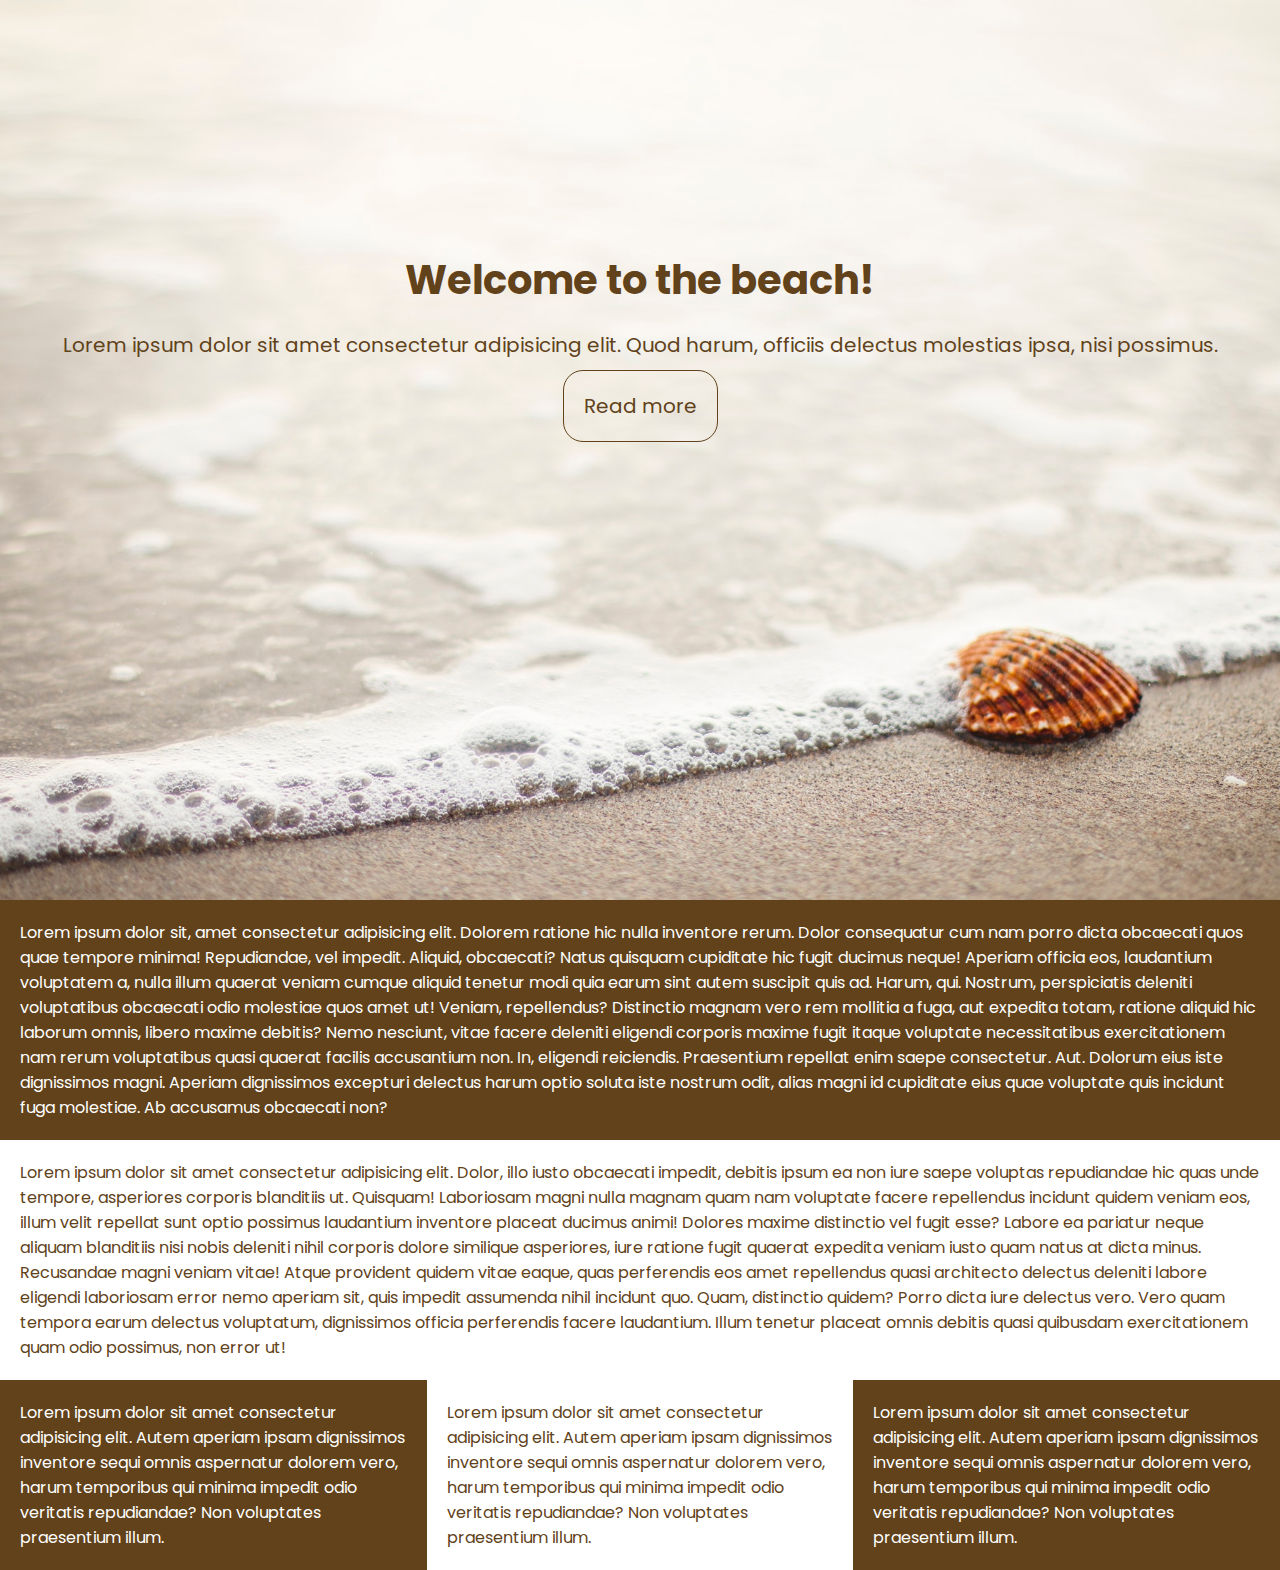
<file: beach/index.html>
<!DOCTYPE html>
<html lang="en">
<head>
    <meta charset="UTF-8">
    <meta name="viewport" content="width=device-width, initial-scale=1.0">
    <title>Beach</title>
    <link rel="stylesheet" href="style.css">
</head>
    <main>
        <section class="section-1">
            <h1>Welcome to the beach!</h1>
            <p>Lorem ipsum dolor sit amet consectetur adipisicing elit. Quod harum, officiis delectus molestias ipsa, nisi possimus.</p>
            <a href="#read-more" class="button">Read more</a>
        </section>
        <!-- Section 2  <section/> -->
        <section id="read-more">
            <p class="section-2">Lorem ipsum dolor sit, amet consectetur adipisicing elit. Dolorem ratione hic nulla inventore rerum. Dolor consequatur cum nam porro dicta obcaecati quos quae tempore minima! Repudiandae, vel impedit. Aliquid, obcaecati?
            Natus quisquam cupiditate hic fugit ducimus neque! Aperiam officia eos, laudantium voluptatem a, nulla illum quaerat veniam cumque aliquid tenetur modi quia earum sint autem suscipit quis ad. Harum, qui.
            Nostrum, perspiciatis deleniti voluptatibus obcaecati odio molestiae quos amet ut! Veniam, repellendus? Distinctio magnam vero rem mollitia a fuga, aut expedita totam, ratione aliquid hic laborum omnis, libero maxime debitis?
            Nemo nesciunt, vitae facere deleniti eligendi corporis maxime fugit itaque voluptate necessitatibus exercitationem nam rerum voluptatibus quasi quaerat facilis accusantium non. In, eligendi reiciendis. Praesentium repellat enim saepe consectetur. Aut.
            Dolorum eius iste dignissimos magni. Aperiam dignissimos excepturi delectus harum optio soluta iste nostrum odit, alias magni id cupiditate eius quae voluptate quis incidunt fuga molestiae. Ab accusamus obcaecati non?</p>
        </section>
        <!-- Section 3 -->
        <section>
            <p  class="section-3">Lorem ipsum dolor sit amet consectetur adipisicing elit. Dolor, illo iusto obcaecati impedit, debitis ipsum ea non iure saepe voluptas repudiandae hic quas unde tempore, asperiores corporis blanditiis ut. Quisquam!
            Laboriosam magni nulla magnam quam nam voluptate facere repellendus incidunt quidem veniam eos, illum velit repellat sunt optio possimus laudantium inventore placeat ducimus animi! Dolores maxime distinctio vel fugit esse?
            Labore ea pariatur neque aliquam blanditiis nisi nobis deleniti nihil corporis dolore similique asperiores, iure ratione fugit quaerat expedita veniam iusto quam natus at dicta minus. Recusandae magni veniam vitae!
            Atque provident quidem vitae eaque, quas perferendis eos amet repellendus quasi architecto delectus deleniti labore eligendi laboriosam error nemo aperiam sit, quis impedit assumenda nihil incidunt quo. Quam, distinctio quidem?
            Porro dicta iure delectus vero. Vero quam tempora earum delectus voluptatum, dignissimos officia perferendis facere laudantium. Illum tenetur placeat omnis debitis quasi quibusdam exercitationem quam odio possimus, non error ut!</p>
        </section>
        <!-- Section 4 -->
        <section class="section-4">
            <p class="paragraph-1">Lorem ipsum dolor sit amet consectetur adipisicing elit. Autem aperiam ipsam dignissimos inventore sequi omnis aspernatur dolorem vero, harum temporibus qui minima impedit odio veritatis repudiandae? Non voluptates praesentium illum.</p>
            <p class="paragraph-2">Lorem ipsum dolor sit amet consectetur adipisicing elit. Autem aperiam ipsam dignissimos inventore sequi omnis aspernatur dolorem vero, harum temporibus qui minima impedit odio veritatis repudiandae? Non voluptates praesentium illum.</p>
            <p class="paragraph-3">Lorem ipsum dolor sit amet consectetur adipisicing elit. Autem aperiam ipsam dignissimos inventore sequi omnis aspernatur dolorem vero, harum temporibus qui minima impedit odio veritatis repudiandae? Non voluptates praesentium illum.</p>
        </section>
    </main>
</body>
</html>
</file>
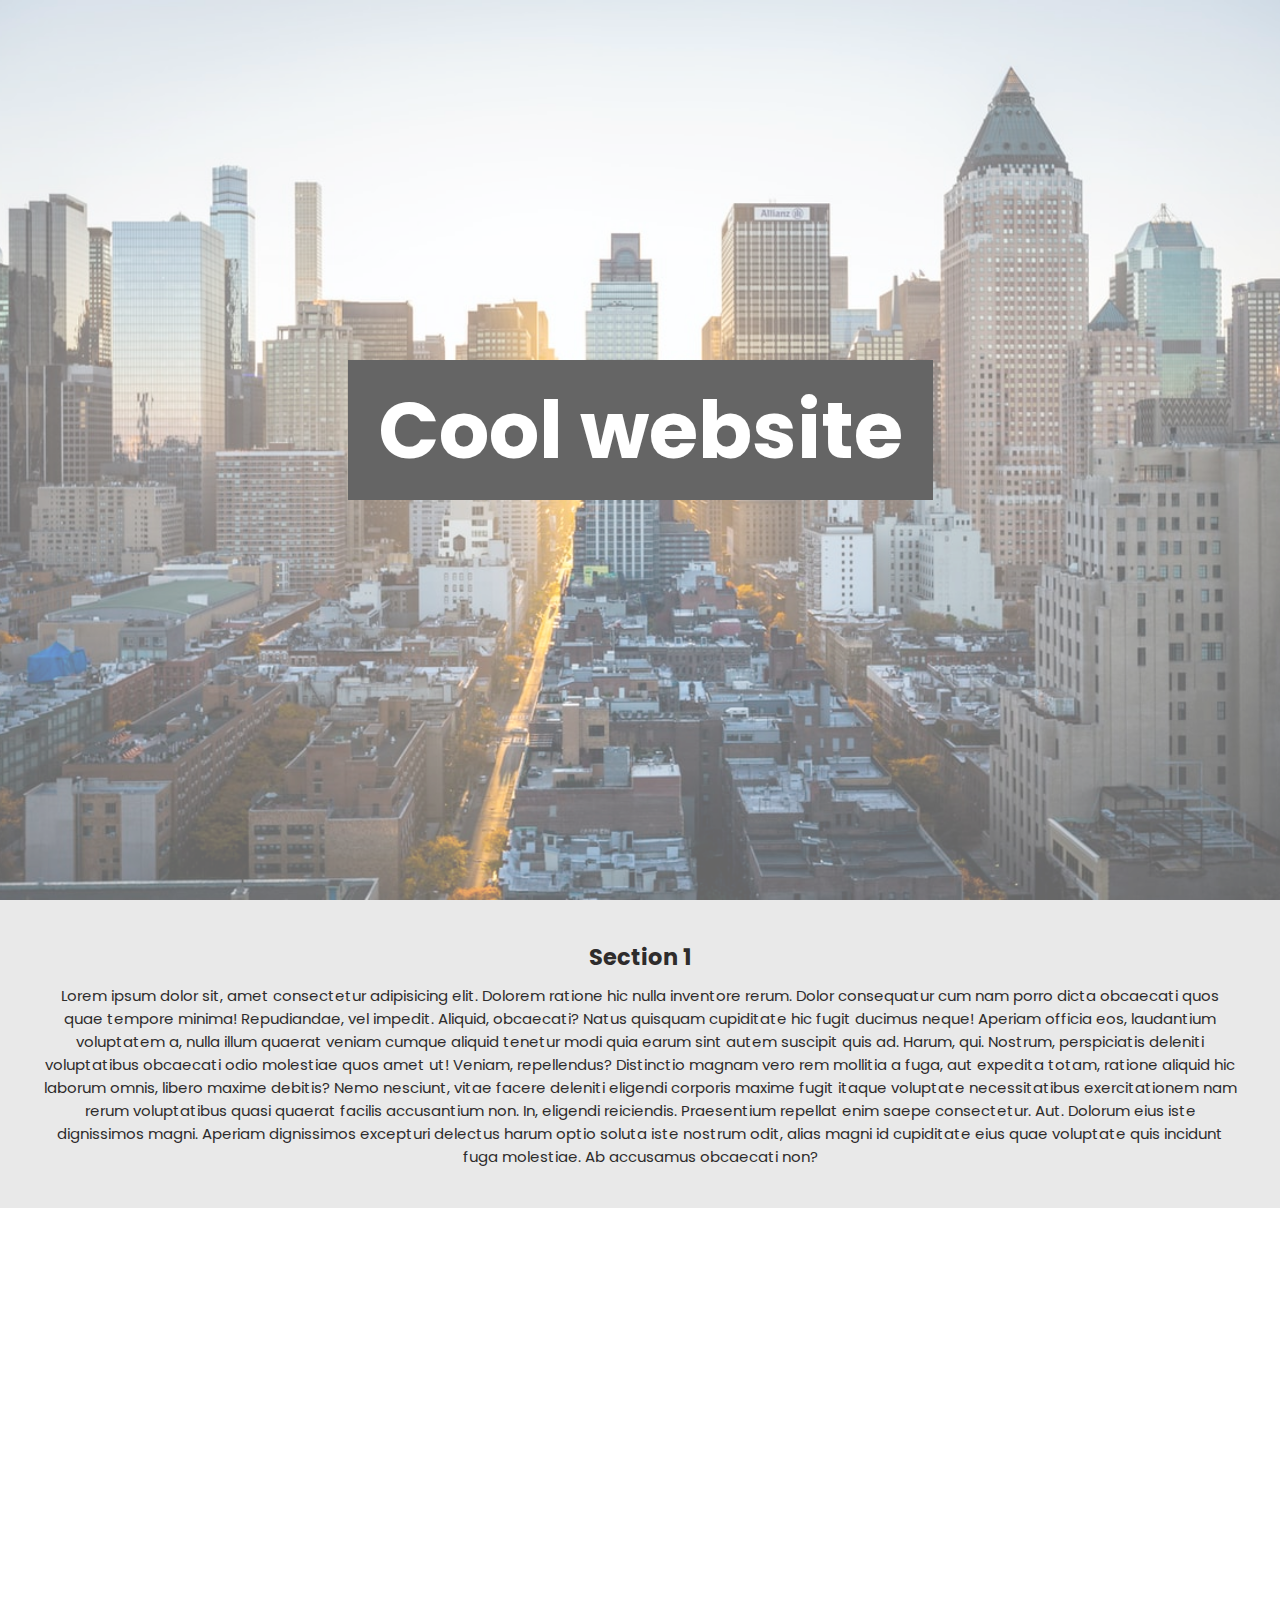
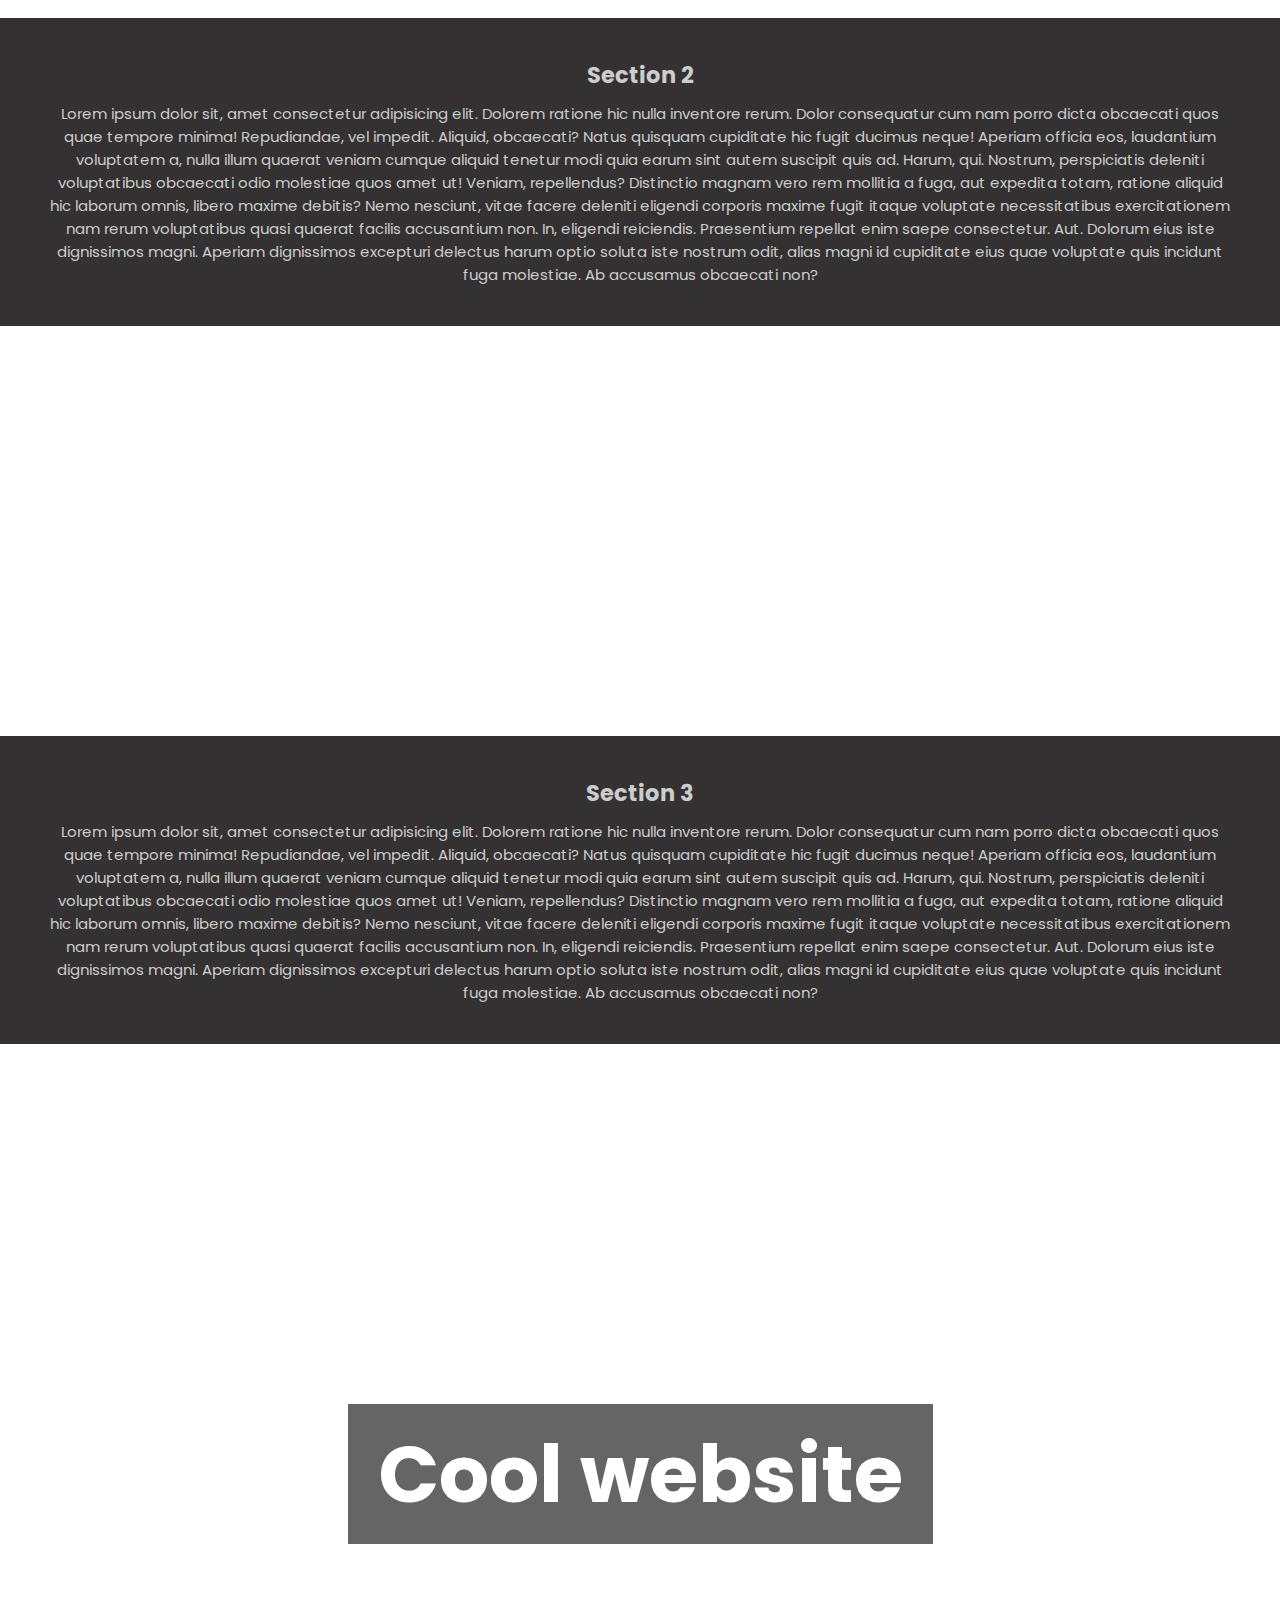
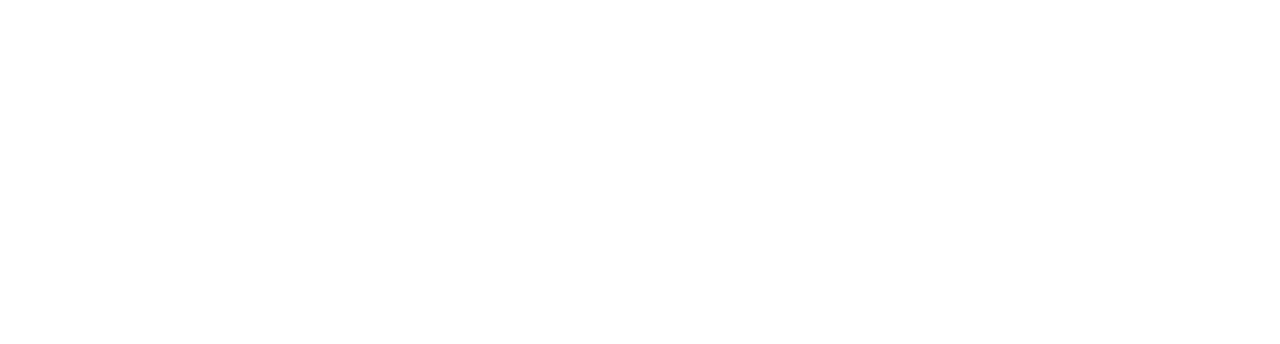
<file: cool website/index.html>
<!DOCTYPE html>
<html lang="en">
<head>
    <meta charset="UTF-8">
    <meta name="viewport" content="width=device-width, initial-scale=1.0">
    <title>Cool website</title>
    <link rel="stylesheet" href="style.css">
</head>
    <main>
        <!-- Section 1 -->
        <section class="section-1">
            <h1 class="title">Cool website</h1>
        </section>
        <!-- Section 2 -->
        <section class="section-2">
            <h2>Section 1</h2>
            <p>Lorem ipsum dolor sit, amet consectetur adipisicing elit. Dolorem ratione hic nulla inventore rerum. Dolor consequatur cum nam porro dicta obcaecati quos quae tempore minima! Repudiandae, vel impedit. Aliquid, obcaecati?
            Natus quisquam cupiditate hic fugit ducimus neque! Aperiam officia eos, laudantium voluptatem a, nulla illum quaerat veniam cumque aliquid tenetur modi quia earum sint autem suscipit quis ad. Harum, qui.
            Nostrum, perspiciatis deleniti voluptatibus obcaecati odio molestiae quos amet ut! Veniam, repellendus? Distinctio magnam vero rem mollitia a fuga, aut expedita totam, ratione aliquid hic laborum omnis, libero maxime debitis?
            Nemo nesciunt, vitae facere deleniti eligendi corporis maxime fugit itaque voluptate necessitatibus exercitationem nam rerum voluptatibus quasi quaerat facilis accusantium non. In, eligendi reiciendis. Praesentium repellat enim saepe consectetur. Aut.
            Dolorum eius iste dignissimos magni. Aperiam dignissimos excepturi delectus harum optio soluta iste nostrum odit, alias magni id cupiditate eius quae voluptate quis incidunt fuga molestiae. Ab accusamus obcaecati non?</p>
        </section>
        <!-- Section 3 -->
        <section class="section-3">
            <h1 class="title-2">Image 2</h1>
        </section>
        <!-- Section 4 -->
        <section class="section-4">
            <h2>Section 2</h2>
            <p>Lorem ipsum dolor sit, amet consectetur adipisicing elit. Dolorem ratione hic nulla inventore rerum. Dolor consequatur cum nam porro dicta obcaecati quos quae tempore minima! Repudiandae, vel impedit. Aliquid, obcaecati?
            Natus quisquam cupiditate hic fugit ducimus neque! Aperiam officia eos, laudantium voluptatem a, nulla illum quaerat veniam cumque aliquid tenetur modi quia earum sint autem suscipit quis ad. Harum, qui.
            Nostrum, perspiciatis deleniti voluptatibus obcaecati odio molestiae quos amet ut! Veniam, repellendus? Distinctio magnam vero rem mollitia a fuga, aut expedita totam, ratione aliquid hic laborum omnis, libero maxime debitis?
            Nemo nesciunt, vitae facere deleniti eligendi corporis maxime fugit itaque voluptate necessitatibus exercitationem nam rerum voluptatibus quasi quaerat facilis accusantium non. In, eligendi reiciendis. Praesentium repellat enim saepe consectetur. Aut.
            Dolorum eius iste dignissimos magni. Aperiam dignissimos excepturi delectus harum optio soluta iste nostrum odit, alias magni id cupiditate eius quae voluptate quis incidunt fuga molestiae. Ab accusamus obcaecati non?</p>
        </section>
        <!-- Section 5 -->
        <section class="section-5">
            <h1 class="title-2">Image 3</h1>
        </section>
        <!-- Section 6 -->
        <section class="section-6">
            <h2>Section 3</h2>
            <p>Lorem ipsum dolor sit, amet consectetur adipisicing elit. Dolorem ratione hic nulla inventore rerum. Dolor consequatur cum nam porro dicta obcaecati quos quae tempore minima! Repudiandae, vel impedit. Aliquid, obcaecati?
            Natus quisquam cupiditate hic fugit ducimus neque! Aperiam officia eos, laudantium voluptatem a, nulla illum quaerat veniam cumque aliquid tenetur modi quia earum sint autem suscipit quis ad. Harum, qui.
            Nostrum, perspiciatis deleniti voluptatibus obcaecati odio molestiae quos amet ut! Veniam, repellendus? Distinctio magnam vero rem mollitia a fuga, aut expedita totam, ratione aliquid hic laborum omnis, libero maxime debitis?
            Nemo nesciunt, vitae facere deleniti eligendi corporis maxime fugit itaque voluptate necessitatibus exercitationem nam rerum voluptatibus quasi quaerat facilis accusantium non. In, eligendi reiciendis. Praesentium repellat enim saepe consectetur. Aut.
            Dolorum eius iste dignissimos magni. Aperiam dignissimos excepturi delectus harum optio soluta iste nostrum odit, alias magni id cupiditate eius quae voluptate quis incidunt fuga molestiae. Ab accusamus obcaecati non?</p>
        </section>
        <!-- Section 7 -->
        <section class="section-7">
            <h1 class="title">Cool website</h1>
        </section>
    </main>
</body>
</html>
</file>
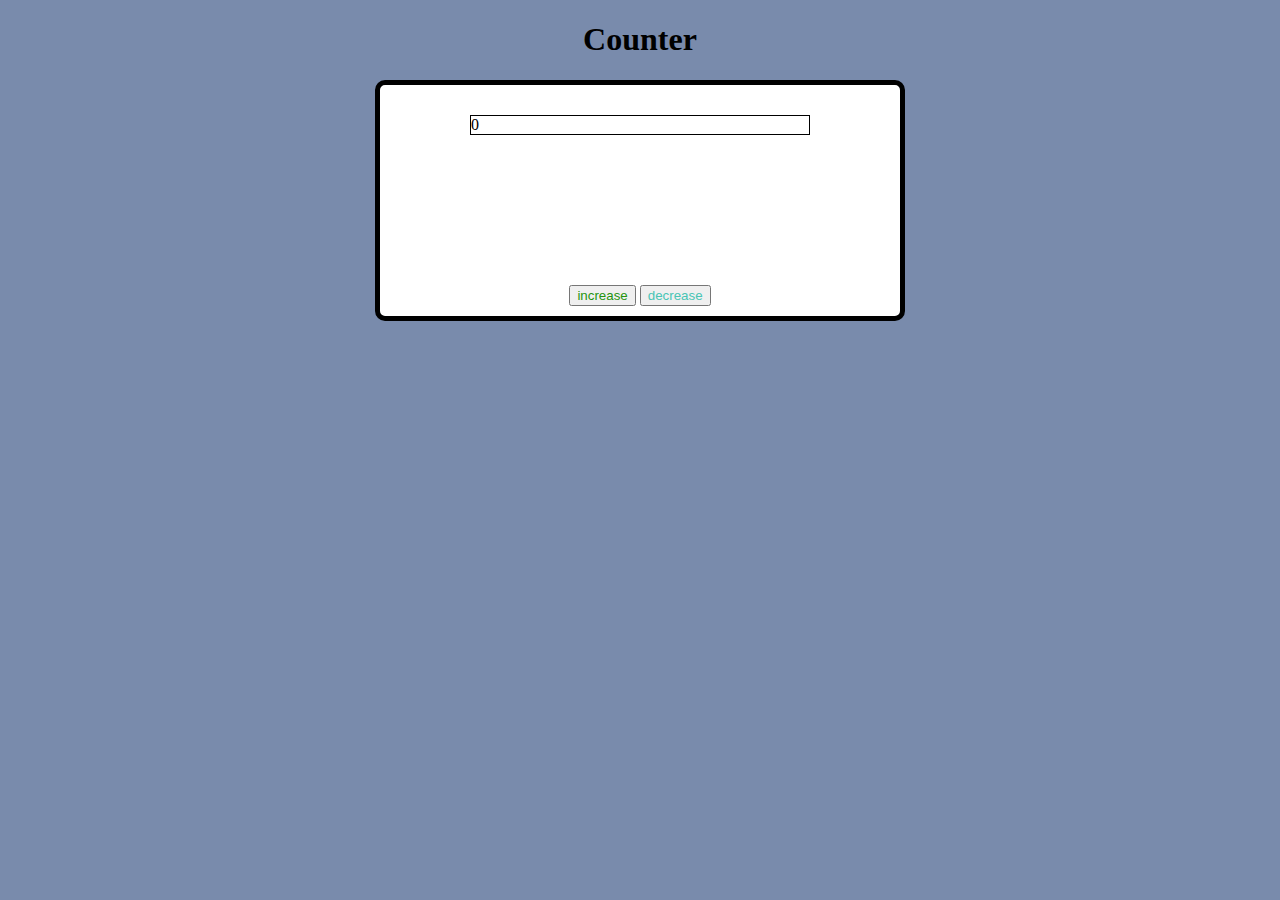
<file: counter/yikes.html>
<!DOCTYPE html>
<html lang="en">
<head>
    <meta charset="UTF-8">
    <meta http-equiv="X-UA-Compatible" content="IE=edge">
    <meta name="viewport" content="width=device-width, initial-scale=1.0">
    <title>Document</title>
    <link rel="stylesheet" href="style.css">
</head>
<body>
    <main>
        <h1>Counter</h1>
        <div id="container">
            <div id="number">0</div>
            <button id="increment">increase</button> 
            <button id="decrement">decrease</button>
        </div>
    </main>
<script src="index.js"></script>
</body>
</html>
</file>
<file: beach/style.css>
@import url('https://fonts.googleapis.com/css2?family=Poppins:ital,wght@0,100;0,200;0,300;0,400;0,500;0,600;0,700;0,800;0,900;1,100;1,200;1,300;1,400;1,500;1,600;1,700;1,800;1,900&display=swap');

* {
  margin: 0;
  padding: 0;
  text-decoration: none;
  font-family: 'Poppins', sans-serif;
}

.section-1 {
  width: 100%;
  height: 100vh;
  background-image: url(./images/beachshowcase.jpg);
  background-color: #cccccc;
  background-position: center;
  background-repeat: no-repeat;
  background-size: cover;
  text-align: center;
  color: #61421a;
  font-size: 20px;
}

.section-1 h1 {
  padding-top: 250px;
}

.section-1 p {
  padding: 20px 5px 10px 5px;
}

.button {
  display: inline-block;
  border: solid;
  border-width: 1px;
  padding: 20px;
  color: #61421a;
  border-radius: 20px;
}

.button:hover {
  background-color: #61421a;
  color: #ffffff;
}

.section-2 {
  background-color: #61421a;
  color: #ffffff;
  padding: 20px;
}

.section-3 {
  background-color: #ffffff;
  color: #61421a;
  padding: 20px;
}

.section-4 {
  display: flex;
  flex-direction: row;
}

.paragraph-1,
.paragraph-3 {
  background-color: #61421a;
  color: #ffffff;
  padding: 20px;
}

.paragraph-2 {
  background-color: #ffffff;
  color: #61421a;
  padding: 20px;
}

@media (max-width: 500px) {
  main {
    font-size: 10px;
  }

  .section-1 {
    font-size: 15px;
    height: 80vh;
  }
}
</file>
<file: cool website/style.css>
@import url('https://fonts.googleapis.com/css2?family=Poppins:ital,wght@0,100;0,200;0,300;0,400;0,500;0,600;0,700;0,800;0,900;1,100;1,200;1,300;1,400;1,500;1,600;1,700;1,800;1,900&display=swap');

* {
  margin: 0;
  padding: 0;
  font-family: 'Poppins', sans-serif;
}

.section-1,
.section-7 {
  width: 100%;
  height: 100vh;
  background-image: url(./images/photo-1480714378408-67cf0d13bc1b.jpg);
  background-position: center;
  background-attachment: fixed;
  background-repeat: no-repeat;
  background-size: cover;
  opacity: 0.6;
  text-align: center;
  color: #ffffff;
  /* box-shadow: inset 0 0 0 1000px rgba(255, 255, 255, 0.3);  */
}

.title {
  position: relative;
  background-color: #000000;
  top: 40vh;
  width: fit-content;
  margin: auto;
  padding: 10px 30px;
  font-size: 80px;
}

.section-2 {
  background-color: #e9e9e9;
  font-size: 15px;
  color: #2e2c2c;
  text-align: center;
  padding: 40px;
}

.section-3,
.section-5 {
  width: 100%;
  height: fit-content;
  padding: 150px 0;
  background-image: url(./images/photo-1540959733332-eab4deabeeaf.jpg);
  background-position: center;
  background-attachment: fixed;
  background-repeat: no-repeat;
  background-size: cover;
  text-align: center;
  opacity: 0.6;
  color: #ffffff;
  /* box-shadow: inset 0 0 0 1000px rgba(255, 255, 255, 0.3); */
}

.title-2 {
  font-size: 60px;
  color: #ffffff;
  margin: auto;
  width: fit-content;
  padding: 10px 30px;
  z-index: 100;
  /* box-shadow: inset 0 0 0 1000px rgba(255, 255, 255, 0.3); */
}

.section-4,
.section-6 {
  background-color: #333131;
  font-size: 15px;
  color: #ccc;
  text-align: center;
  padding: 40px 50px;
}

h2 {
  padding-bottom: 10px;
}

.section-5 {
  background-image: url(./images/photo-1449157291145-7efd050a4d0e.jpg);
}

@media (max-width: 600px) {
  .title,
  .title-2 {
    font-size: 50px;
  }
}

@media (max-width: 400px) {
  .section-1,
  .section-7 {
    height: 70vh;
  }

  .section-2,
  .section-4,
  .section-6 {
    font-size: 10px;
    padding: 10px;
  }

  .title,
  .title-2 {
    font-size: 30px;
    top: 30vh;
  }
}

@media (max-width: 260px) {
  .section-1,
  .section-7 {
    height: 50vh;
  }

  .section-2,
  .section-4,
  .section-6 {
    font-size: 7px;
    padding: 5px;
  }

  .title,
  .title-2 {
    font-size: 15px;
    top: 20vh;
  }
}
</file>
<file: counter/style.css>
body {
  background-color: #798bac;
}

main {
  text-align: center;
}

h1 {
  color: #000000;
}

#container {
  display: inline-block;
  width: 500px;
  border: 5px solid;
  background-color: #ffffff;
  border-radius: 10px;
  padding: 10px;
}
#number {
  text-align: left;
  margin: 20px 80px 0 80px;
  border: 1px solid #000000;
}

#increment {
  margin-top: 150px;
  color: #25940f;
}

#decrement {
  color: #49c5b5;
}

@media (max-width: 800px) {
  #container {
    width: 350px;
  }

  #increment {
    margin-top: 100px;
  }
}

@media (max-width: 600px) {
  #container {
    width: 300px;
  }
}

@media (max-width: 500px) {
  #container {
    width: 200px;
  }
}
</file>
